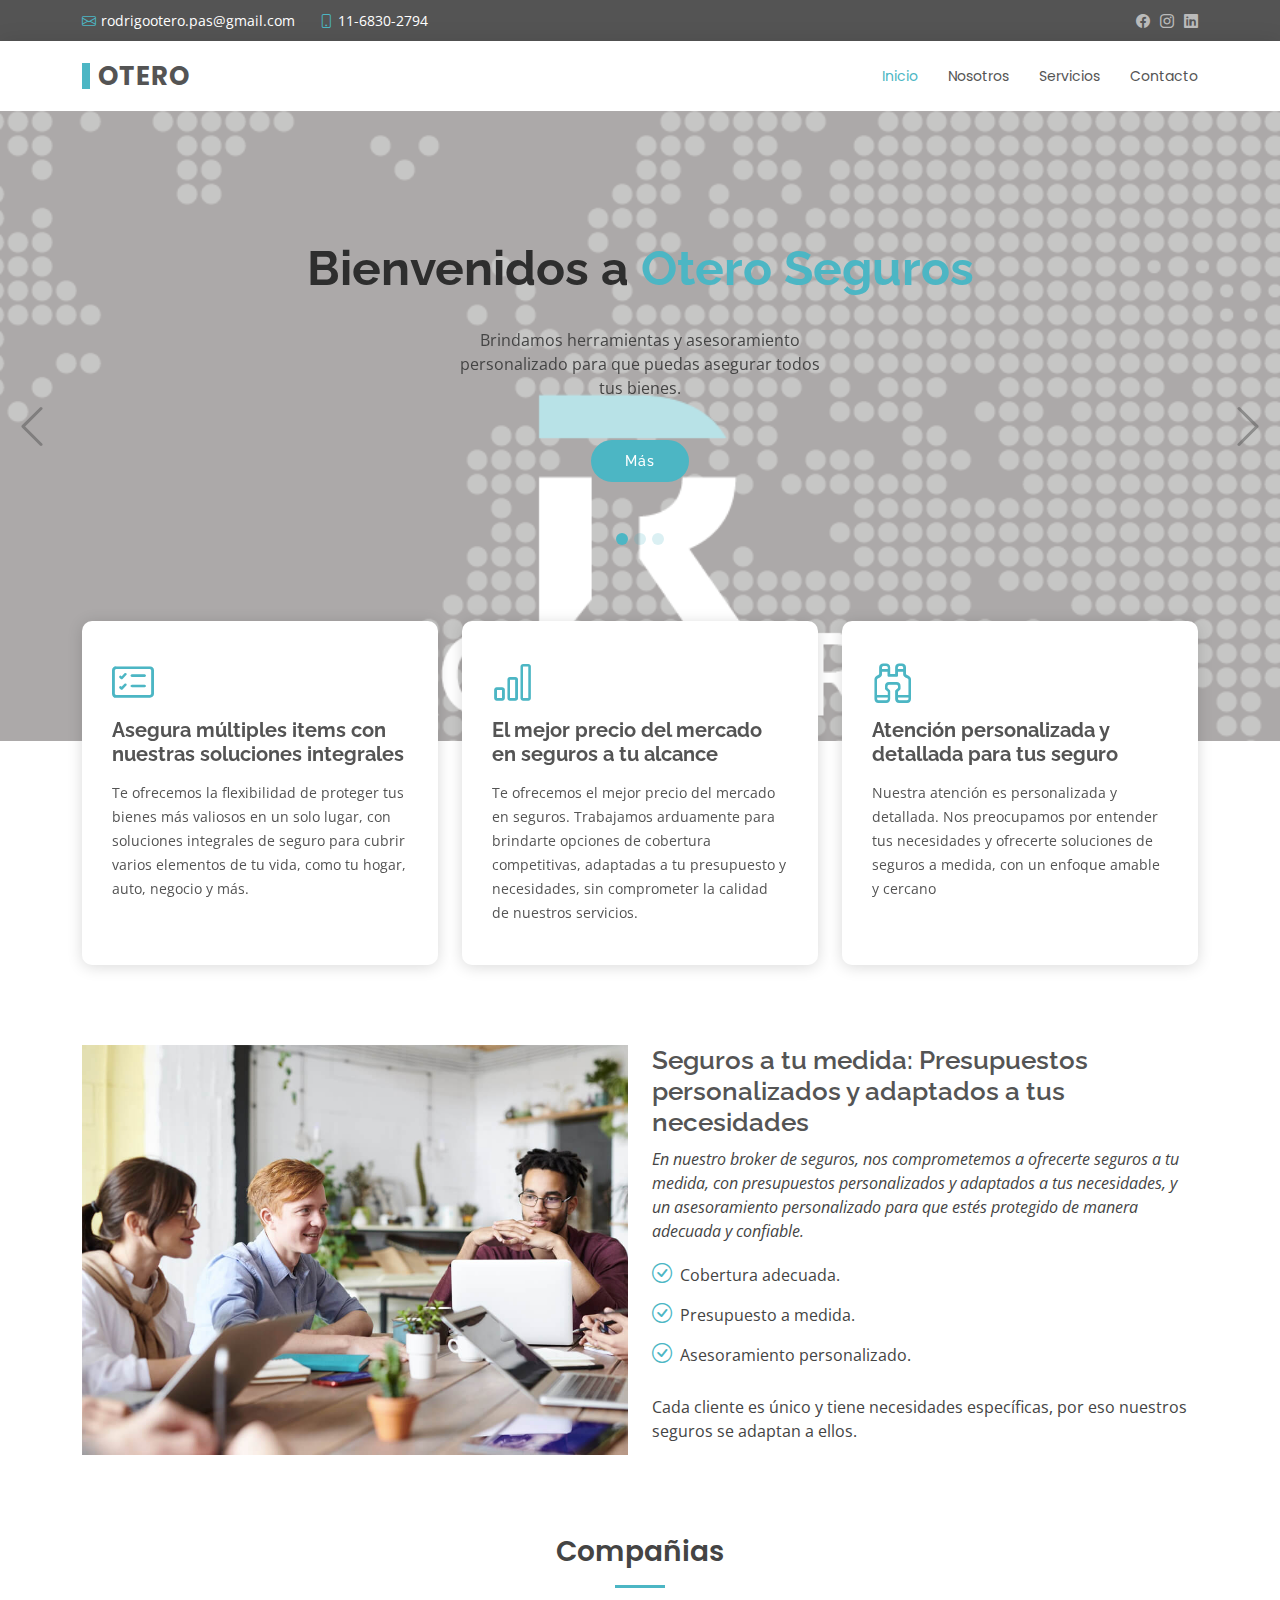
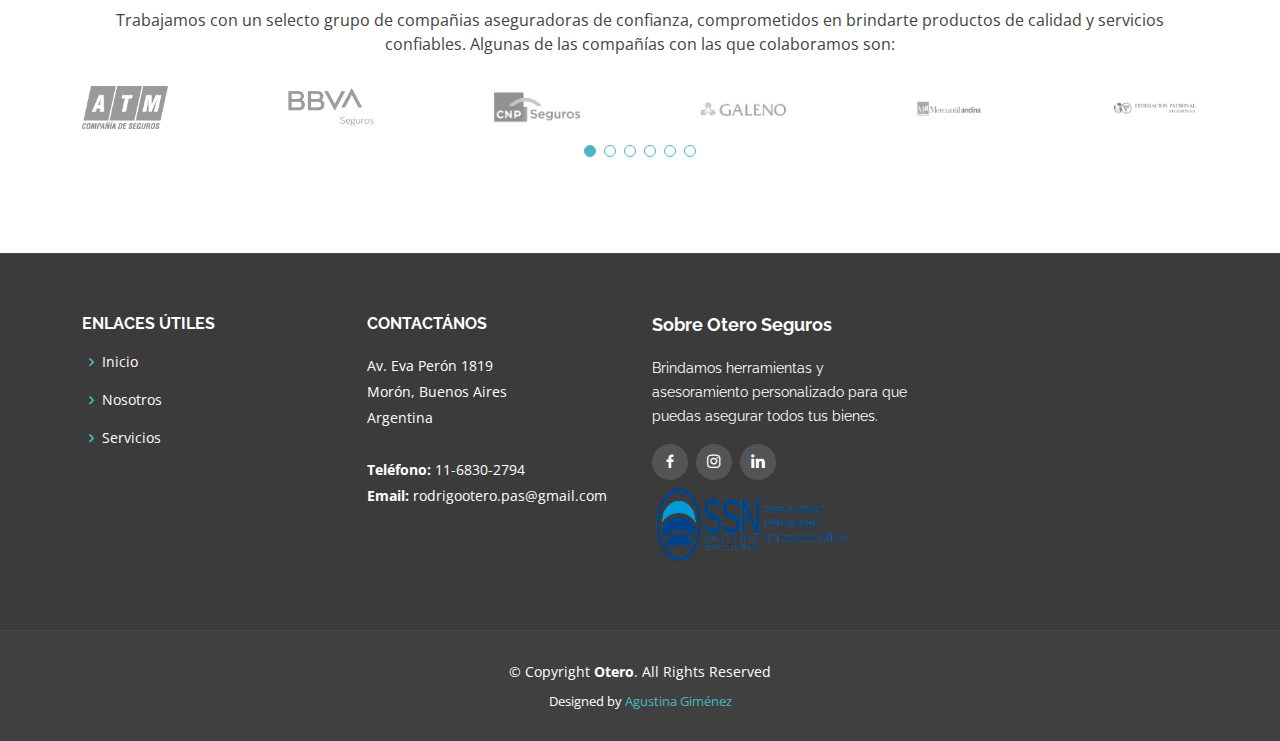
<file: index.html>
<!DOCTYPE html>
<html lang="en">

<head>
  <meta charset="utf-8">
  <meta content="width=device-width, initial-scale=1.0" name="viewport">

  <title>Seguro</title>
  <meta content="" name="description">
  <meta content="" name="keywords">

  <!-- Favicons -->
  <link href="assets/img/logo_otero.png" rel="icon">
  <link href="assets/img/logo_otero.png" rel="logo_otero">

  <!-- Google Fonts -->
  <link href="https://fonts.googleapis.com/css?family=Open+Sans:300,300i,400,400i,600,600i,700,700i|Raleway:300,300i,400,400i,500,500i,600,600i,700,700i|Poppins:300,300i,400,400i,500,500i,600,600i,700,700i" rel="stylesheet">

  <!-- Vendor CSS Files -->
  <link href="assets/vendor/animate.css/animate.min.css" rel="stylesheet">
  <link href="assets/vendor/bootstrap/css/bootstrap.min.css" rel="stylesheet">
  <link href="assets/vendor/bootstrap-icons/bootstrap-icons.css" rel="stylesheet">
  <link href="assets/vendor/boxicons/css/boxicons.min.css" rel="stylesheet">
  <link href="assets/vendor/glightbox/css/glightbox.min.css" rel="stylesheet">
  <link href="assets/vendor/swiper/swiper-bundle.min.css" rel="stylesheet">

  <!-- Template Main CSS File -->
  <link href="assets/css/style.css" rel="stylesheet">
</head>

<body>
  <!-- ======= Top Bar ======= -->
  <section id="topbar" class="d-flex align-items-center">
    <div class="container d-flex justify-content-center justify-content-md-between">
      <div class="contact-info d-flex align-items-center">
        <i class="bi bi-envelope d-flex align-items-center"><a href="mailto:contact@example.com">rodrigootero.pas@gmail.com</a></i>
        <i class="bi bi-phone d-flex align-items-center ms-4"><span>11-6830-2794</span></i>
      </div>
      <div class="social-links d-none d-md-flex align-items-center">
        <a href="https://www.facebook.com/profile.php?id=100077605364613" class="facebook"><i class="bi bi-facebook"></i></a>
        <a href="https://instagram.com/seguros.otero?igshid=YmMyMTA2M2Y=" class="instagram"><i class="bi bi-instagram"></i></a>
        <a href="https://www.linkedin.com/in/rodrigo-otero-976625179/" class="linkedin"><i class="bi bi-linkedin"></i></i></a>
      </div>
    </div>
  </section>

  <!-- ======= Header ======= -->
  <header id="header" class="d-flex align-items-center">
    <div class="container d-flex justify-content-between align-items-center">

      <div class="logo">
        <h1><a href="index.html">Otero</a></h1>
    </div>

      <nav id="navbar" class="navbar">
        <ul>
          <li><a class="active" href="index.html">Inicio</a></li>
          <li><a href="about.html">Nosotros</a></li>
          <li><a href="services.html">Servicios</a></li>
          <li><a href="contact.html">Contacto</a></li>
        </ul>
        <i class="bi bi-list mobile-nav-toggle"></i>
      </nav><!-- .navbar -->

    </div>
  </header><!-- End Header -->

  <!-- ======= Hero Section ======= -->
  <section id="hero">
    <div class="hero-container">
      <div id="heroCarousel" data-bs-interval="5000" class="carousel slide carousel-fade" data-bs-ride="carousel">

        <ol class="carousel-indicators" id="hero-carousel-indicators"></ol>

        <div class="carousel-inner" role="listbox">

          <!-- Slide 1 -->
          <div class="carousel-item active" style="background-image: url(assets/img/slide/tarjeta02.png)">
            <div class="carousel-container">
              <div class="carousel-content">
                <h2 class="animate__animated animate__fadeInDown">Bienvenidos a <span>Otero Seguros</span></h2>
                <p class="animate__animated animate__fadeInUp">Brindamos herramientas y asesoramiento personalizado para que puedas asegurar todos tus bienes.</p>
                <a href="about.html" class="btn-get-started animate__animated animate__fadeInUp">Más</a>
              </div>
            </div>
          </div>

          <!-- Slide 2 -->
          <div class="carousel-item" style="background-image: url(assets/img/slide/tarjeta01.png)">
            <div class="carousel-container">
              <div class="carousel-content">
                <h2 class="animate__animated fanimate__adeInDown">Nuestros <span>Servicios</span></h2>
                <p class="animate__animated animate__fadeInUp">Amplia gama de servicios para cubrir tus necesidades.</p>
                <a href="services.html" class="btn-get-started animate__animated animate__fadeInUp">Más</a>
              </div>
            </div>
          </div>

          <!-- Slide 3 -->
          <div class="carousel-item" style="background-image: url(assets/img/slide/tarjeta03.png)">
            <div class="carousel-container">
              <div class="carousel-content">
                <h2 class="animate__animated animate__fadeInDown">Comunicate con <span>Nosotros</span></h2>
                <p class="animate__animated animate__fadeInUp">Valoramos la comunicación cercana y personalizada con nuestros cliente.</p>
                <a href="contact.html" class="btn-get-started animate__animated animate__fadeInUp">Más</a>
              </div>
            </div>
          </div>

        </div>

        <a class="carousel-control-prev" href="#heroCarousel" role="button" data-bs-slide="prev">
          <span class="carousel-control-prev-icon bi bi-chevron-left" aria-hidden="true"></span>
        </a>

        <a class="carousel-control-next" href="#heroCarousel" role="button" data-bs-slide="next">
          <span class="carousel-control-next-icon bi bi-chevron-right" aria-hidden="true"></span>
        </a>

      </div>
    </div>
  </section><!-- End Hero -->

  <main id="main">

    <!-- ======= Featured Section ======= -->
    <section id="featured" class="featured">
      <div class="container">

        <div class="row">
          <div class="col-lg-4">
            <div class="icon-box">
              <i class="bi bi-card-checklist"></i>
              <h3><a href="">Asegura múltiples items con nuestras soluciones integrales</a></h3>
              <p>Te ofrecemos la flexibilidad de proteger tus bienes más valiosos en un solo lugar, con soluciones integrales de seguro para cubrir varios elementos de tu vida, como tu hogar, auto, negocio y más.</p>
            </div>
          </div>
          <div class="col-lg-4 mt-4 mt-lg-0">
            <div class="icon-box">
              <i class="bi bi-bar-chart"></i>
              <h3><a href="">El mejor precio del mercado en seguros a tu alcance</a></h3>
              <p>Te ofrecemos el mejor precio del mercado en seguros. Trabajamos arduamente para brindarte opciones de cobertura competitivas, adaptadas a tu presupuesto y necesidades, sin comprometer la calidad de nuestros servicios.</p>
            </div>
          </div>
          <div class="col-lg-4 mt-4 mt-lg-0">
            <div class="icon-box">
              <i class="bi bi-binoculars"></i>
              <h3><a href="">Atención personalizada y detallada para tus seguro</a></h3>
              <p>Nuestra atención es personalizada y detallada. Nos preocupamos por entender tus necesidades y ofrecerte soluciones de seguros a medida, con un enfoque amable y cercano</p>
            </div>
          </div>
        </div>

      </div>
    </section><!-- End Featured Section -->

    <!-- ======= About Section ======= -->
    <section id="about" class="about">
      <div class="container">

        <div class="row">
          <div class="col-lg-6">
            <img src="assets/img/about.jpg" class="img-fluid" alt="">
          </div>
          <div class="col-lg-6 pt-4 pt-lg-0 content">
            <h3>Seguros a tu medida: Presupuestos personalizados y adaptados a tus necesidades</h3>
            <p class="fst-italic">
              En nuestro broker de seguros, nos comprometemos a ofrecerte seguros a tu medida, con presupuestos personalizados y adaptados a tus necesidades, y un asesoramiento personalizado para que estés protegido de manera adecuada y confiable.
            </p>
            <ul>
              <li><i class="bi bi-check-circle"></i> Cobertura adecuada.</li>
              <li><i class="bi bi-check-circle"></i> Presupuesto a medida.</li>
              <li><i class="bi bi-check-circle"></i> Asesoramiento personalizado.</li>
            </ul>
            <p>
              Cada cliente es único y tiene necesidades específicas, por eso nuestros seguros se adaptan a ellos.
            </p>
          </div>
        </div>

      </div>
    </section><!-- End About Section -->

    <!-- ======= Clients Section ======= -->
    <section id="clients" class="clients">
      <div class="container">

        <div class="section-title">
          <h2>Compañias</h2>
          <p>Trabajamos con un selecto grupo de compañias aseguradoras de confianza, comprometidos en brindarte productos de calidad y servicios confiables. Algunas de las compañías con las que colaboramos son:</p>
        </div>

        <div class="clients-slider swiper">
          <div class="swiper-wrapper align-items-center">
            <div class="swiper-slide"><img src="assets/img/compania/atm.png" class="img-fluid" alt="atm"></div>
            <div class="swiper-slide"><img src="assets/img/compania/bbva.png" class="img-fluid" alt="bbva"></div>
            <div class="swiper-slide"><img src="assets/img/compania/cnp.png" class="img-fluid" alt="cnp"></div>
            <div class="swiper-slide"><img src="assets/img/compania/galeno2.png" class="img-fluid" alt="galeno"></div>
            <div class="swiper-slide"><img src="assets/img/compania/mercantil.png" class="img-fluid" alt="mercantil"></div>
            <div class="swiper-slide"><img src="assets/img/compania/fed.png" class="img-fluid" alt="federacion"></div>
          </div>
          <div class="swiper-pagination"></div>
        </div>

      </div>
    </section><!-- End Clients Section -->

  </main><!-- End #main -->

  <!-- ======= Footer ======= -->
  <footer id="footer">
    <div class="footer-top">
      <div class="container">
        <div class="row">

          <div class="col-lg-3 col-md-6 footer-links">
            <h4>Enlaces útiles</h4>
            <ul>
              <li><i class="bx bx-chevron-right"></i> <a href="#">Inicio</a></li>
              <li><i class="bx bx-chevron-right"></i> <a href="about.html">Nosotros</a></li>
              <li><i class="bx bx-chevron-right"></i> <a href="services.html">Servicios</a></li>
            </ul>
          </div>

          <div class="col-lg-3 col-md-6 footer-contact">
            <h4>Contactános</h4>
            <p>
              Av. Eva Perón 1819<br>
              Morón, Buenos Aires<br>
              Argentina <br><br>
              <strong>Teléfono:</strong> 11-6830-2794<br>
              <strong>Email:</strong> rodrigootero.pas@gmail.com<br>
            </p>

          </div>

          <div class="col-lg-3 col-md-6 footer-info">
            <h3>Sobre Otero Seguros</h3>
            <p>Brindamos herramientas y asesoramiento personalizado para que puedas asegurar todos tus bienes.</p>
            <div class="social-links mt-3">
              <a href="https://www.facebook.com/profile.php?id=100077605364613" class="facebook"><i class="bx bxl-facebook"></i></a>
              <a href="https://instagram.com/seguros.otero?igshid=YmMyMTA2M2Y=" class="instagram"><i class="bx bxl-instagram"></i></a>
              <a href="https://www.linkedin.com/in/rodrigo-otero-976625179/" class="linkedin"><i class="bx bxl-linkedin"></i></a>
            </div>
            <a href="https://www.argentina.gob.ar/superintendencia-de-seguros" ><img src="assets/img/compania/ssn.png" alt=""  height="90px" width="200px"></a>
          </div>
        </div>
      </div>
    </div>

    <div class="container">
      <div class="copyright">
        &copy; Copyright <strong><span>Otero</span></strong>. All Rights Reserved
      </div>
      <div class="credits">
           Designed by <a href="">Agustina Giménez</a>
      </div>
    </div>
  </footer><!-- End Footer -->

  <a href="#" class="back-to-top d-flex align-items-center justify-content-center"><i class="bi bi-arrow-up-short"></i></a>

  <!-- Vendor JS Files -->
  <script src="assets/vendor/purecounter/purecounter_vanilla.js"></script>
  <script src="assets/vendor/bootstrap/js/bootstrap.bundle.min.js"></script>
  <script src="assets/vendor/glightbox/js/glightbox.min.js"></script>
  <script src="assets/vendor/isotope-layout/isotope.pkgd.min.js"></script>
  <script src="assets/vendor/swiper/swiper-bundle.min.js"></script>
  <script src="assets/vendor/waypoints/noframework.waypoints.js"></script>
  <script src="assets/vendor/php-email-form/validate.js"></script>

  <!-- Template Main JS File -->
  <script src="assets/js/main.js"></script>

</body>

</html>
</file>
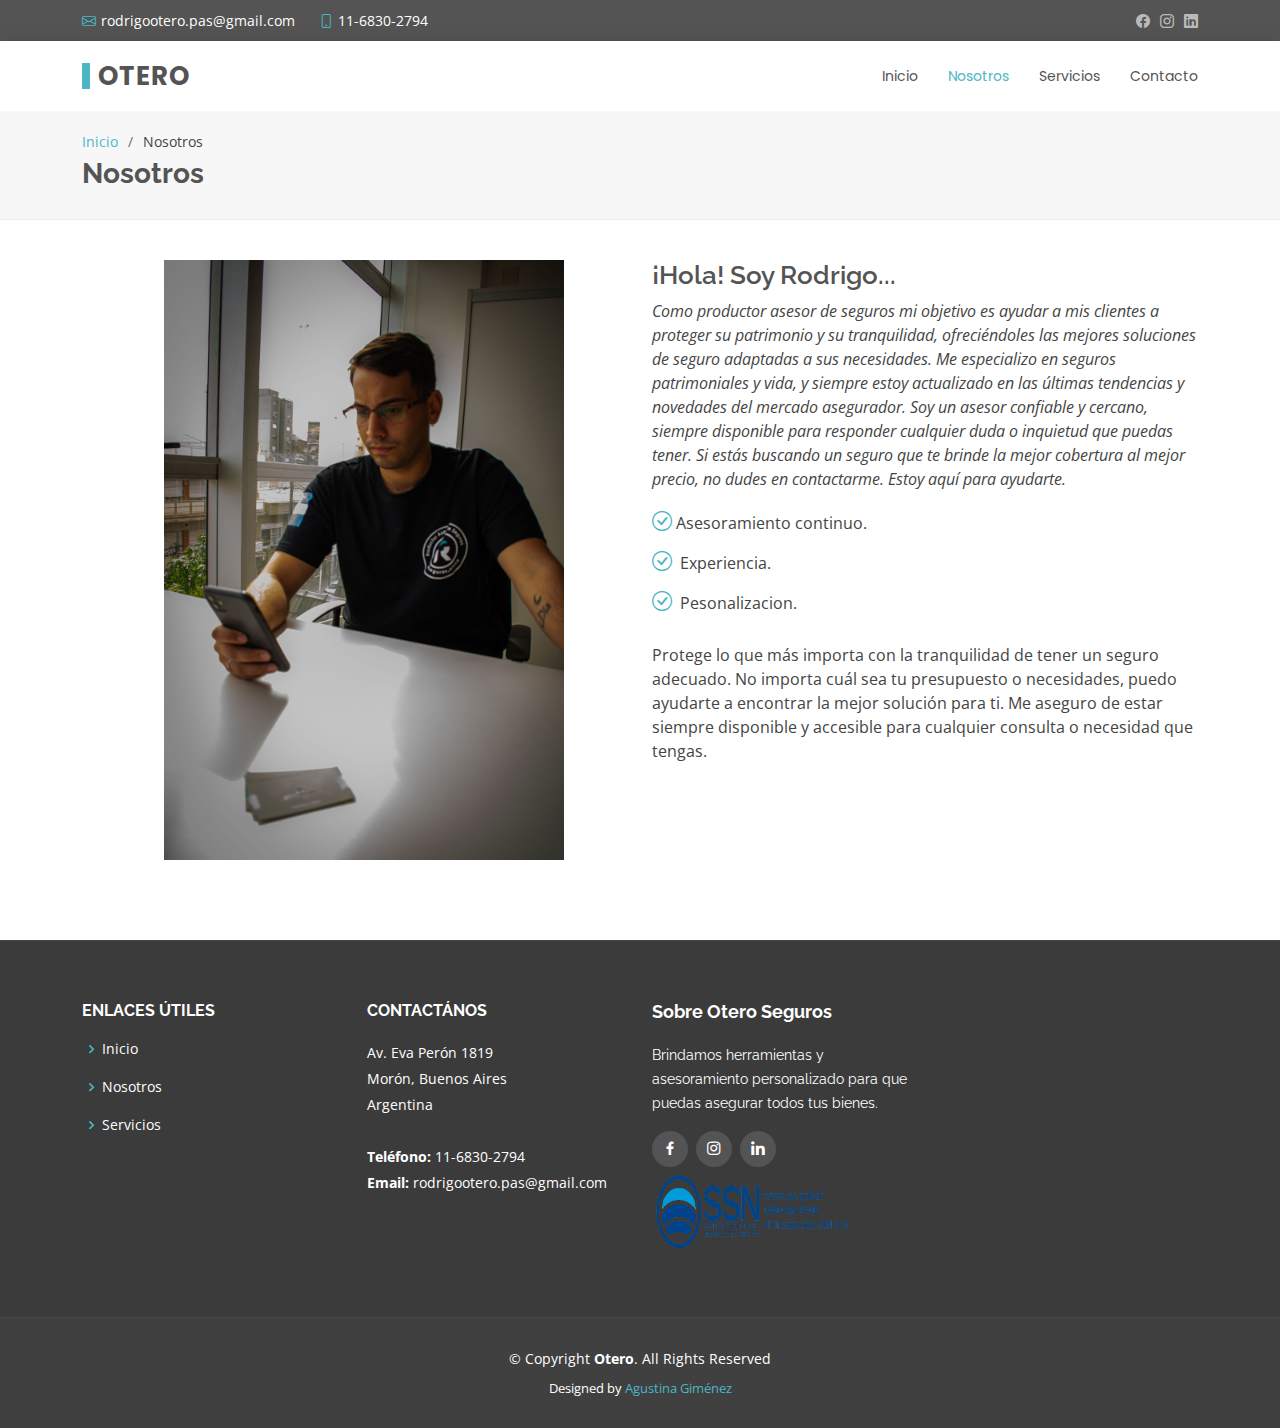
<file: about.html>
<!DOCTYPE html>
<html lang="en">

<head>
  <meta charset="utf-8">
  <meta content="width=device-width, initial-scale=1.0" name="viewport">

  <title>Nosotros</title>
  <meta content="" name="description">
  <meta content="" name="keywords">

  <!-- Favicons -->
  <link href="assets/img/logo_otero.png" rel="icon">
  <link href="assets/img/logo_otero.png" rel="logo_otero">

  <!-- Google Fonts -->
  <link href="https://fonts.googleapis.com/css?family=Open+Sans:300,300i,400,400i,600,600i,700,700i|Raleway:300,300i,400,400i,500,500i,600,600i,700,700i|Poppins:300,300i,400,400i,500,500i,600,600i,700,700i" rel="stylesheet">

  <!-- Vendor CSS Files -->
  <link href="assets/vendor/animate.css/animate.min.css" rel="stylesheet">
  <link href="assets/vendor/bootstrap/css/bootstrap.min.css" rel="stylesheet">
  <link href="assets/vendor/bootstrap-icons/bootstrap-icons.css" rel="stylesheet">
  <link href="assets/vendor/boxicons/css/boxicons.min.css" rel="stylesheet">
  <link href="assets/vendor/glightbox/css/glightbox.min.css" rel="stylesheet">
  <link href="assets/vendor/swiper/swiper-bundle.min.css" rel="stylesheet">

  <!-- Template Main CSS File -->
  <link href="assets/css/style.css" rel="stylesheet">
</head>

<body>

  <!-- ======= Top Bar ======= -->
  <section id="topbar" class="d-flex align-items-center">
    <div class="container d-flex justify-content-center justify-content-md-between">
      <div class="contact-info d-flex align-items-center">
        <i class="bi bi-envelope d-flex align-items-center"><a href="mailto:contact@example.com">rodrigootero.pas@gmail.com</a></i>
        <i class="bi bi-phone d-flex align-items-center ms-4"><span>11-6830-2794</span></i>
      </div>
      <div class="social-links d-none d-md-flex align-items-center">
        <a href="https://www.facebook.com/profile.php?id=100077605364613" class="facebook"><i class="bi bi-facebook"></i></a>
        <a href="https://instagram.com/seguros.otero?igshid=YmMyMTA2M2Y=" class="instagram"><i class="bi bi-instagram"></i></a>
        <a href="https://www.linkedin.com/in/rodrigo-otero-976625179/" class="linkedin"><i class="bi bi-linkedin"></i></i></a>
      </div>
    </div>
  </section>

  <!-- ======= Header ======= -->
  <header id="header" class="d-flex align-items-center">
    <div class="container d-flex justify-content-between align-items-center">

      <div class="logo">
        <h1><a href="index.html">Otero</a></h1>
      </div>

      <nav id="navbar" class="navbar">
        <ul>
          <li><a href="index.html">Inicio</a></li>
          <li><a class="active" href="about.html">Nosotros</a></li>
          <li><a href="services.html">Servicios</a></li>
          <li><a href="contact.html">Contacto</a></li>
        </ul>
        <i class="bi bi-list mobile-nav-toggle"></i>
      </nav><!-- .navbar -->

    </div>
  </header><!-- End Header -->

  <main id="main">

    <!-- ======= Breadcrumbs ======= -->
    <section id="breadcrumbs" class="breadcrumbs">
      <div class="container">

        <ol>
          <li><a href="index.html">Inicio</a></li>
          <li>Nosotros</li>
        </ol>
        <h2>Nosotros</h2>

      </div>
    </section><!-- End Breadcrumbs -->

    <!-- ======= About Section ======= -->
    <section id="about" class="about">
      <div class="container">

        <div class="row">
          <div class="col-lg-6">
            <img src="assets/img/nosotros.JPG"  alt="" height="600px !important" style="padding-left: 15%;">
          </div>
          <div class="col-lg-6 pt-4 pt-lg-0 content">
            <h3>¡Hola! Soy Rodrigo...</h3>
            <p class="fst-italic"> Como productor asesor de seguros mi objetivo es ayudar a mis clientes a proteger su patrimonio y su tranquilidad, ofreciéndoles las mejores soluciones de seguro adaptadas a sus necesidades. Me especializo en seguros patrimoniales y vida, y siempre estoy actualizado en las últimas tendencias y novedades del mercado asegurador. Soy un asesor confiable y cercano, siempre disponible para responder cualquier duda o inquietud que puedas tener. Si estás buscando un seguro que te brinde la mejor cobertura al mejor precio, no dudes en contactarme. Estoy aquí para ayudarte.
            </p>
            <ul>
              <li><i class="bi bi-check-circle"></i>Asesoramiento continuo.</li>
              <li><i class="bi bi-check-circle"></i> Experiencia.</li>
              <li><i class="bi bi-check-circle"></i> Pesonalizacion.</li>
            </ul>
            <p>
              Protege lo que más importa con la tranquilidad de tener un seguro adecuado.
No importa cuál sea tu presupuesto o necesidades, puedo ayudarte a encontrar la mejor solución para ti.
Me aseguro de estar siempre disponible y accesible para cualquier consulta o necesidad que tengas.
            </p>
          </div>
        </div>

      </div>
    </section><!-- End About Section -->

   


  <!-- ======= Footer ======= -->
  <footer id="footer">
    <div class="footer-top">
      <div class="container">
        <div class="row">

          <div class="col-lg-3 col-md-6 footer-links">
            <h4>Enlaces útiles</h4>
            <ul>
              <li><i class="bx bx-chevron-right"></i> <a href="#">Inicio</a></li>
              <li><i class="bx bx-chevron-right"></i> <a href="about.html">Nosotros</a></li>
              <li><i class="bx bx-chevron-right"></i> <a href="services.html">Servicios</a></li>
            </ul>
          </div>

          <div class="col-lg-3 col-md-6 footer-contact">
            <h4>Contactános</h4>
            <p>
              Av. Eva Perón 1819<br>
              Morón, Buenos Aires<br>
              Argentina <br><br>
              <strong>Teléfono:</strong> 11-6830-2794<br>
              <strong>Email:</strong> rodrigootero.pas@gmail.com<br>
            </p>

          </div>

          <div class="col-lg-3 col-md-6 footer-info">
            <h3>Sobre Otero Seguros</h3>
            <p>Brindamos herramientas y asesoramiento personalizado para que puedas asegurar todos tus bienes.</p>
            <div class="social-links mt-3">
              <a href="https://www.facebook.com/profile.php?id=100077605364613" class="facebook"><i class="bx bxl-facebook"></i></a>
              <a href="https://instagram.com/seguros.otero?igshid=YmMyMTA2M2Y=" class="instagram"><i class="bx bxl-instagram"></i></a>
              <a href="https://www.linkedin.com/in/rodrigo-otero-976625179/" class="linkedin"><i class="bx bxl-linkedin"></i></a>
            </div>
            <a href="https://www.argentina.gob.ar/superintendencia-de-seguros" ><img src="assets/img/compania/ssn.png" alt=""  height="90px" width="200px"></a>
          </div>
        </div>
      </div>
    </div>

    <div class="container">
      <div class="copyright">
        &copy; Copyright <strong><span>Otero</span></strong>. All Rights Reserved
      </div>
      <div class="credits">
           Designed by <a href="">Agustina Giménez</a>
      </div>
    </div>
  </footer><!-- End Footer -->

  <a href="#" class="back-to-top d-flex align-items-center justify-content-center"><i class="bi bi-arrow-up-short"></i></a>

  <!-- Vendor JS Files -->
  <script src="assets/vendor/purecounter/purecounter_vanilla.js"></script>
  <script src="assets/vendor/bootstrap/js/bootstrap.bundle.min.js"></script>
  <script src="assets/vendor/glightbox/js/glightbox.min.js"></script>
  <script src="assets/vendor/isotope-layout/isotope.pkgd.min.js"></script>
  <script src="assets/vendor/swiper/swiper-bundle.min.js"></script>
  <script src="assets/vendor/waypoints/noframework.waypoints.js"></script>
  <script src="assets/vendor/php-email-form/validate.js"></script>

  <!-- Template Main JS File -->
  <script src="assets/js/main.js"></script>

</body>

</html>
</file>
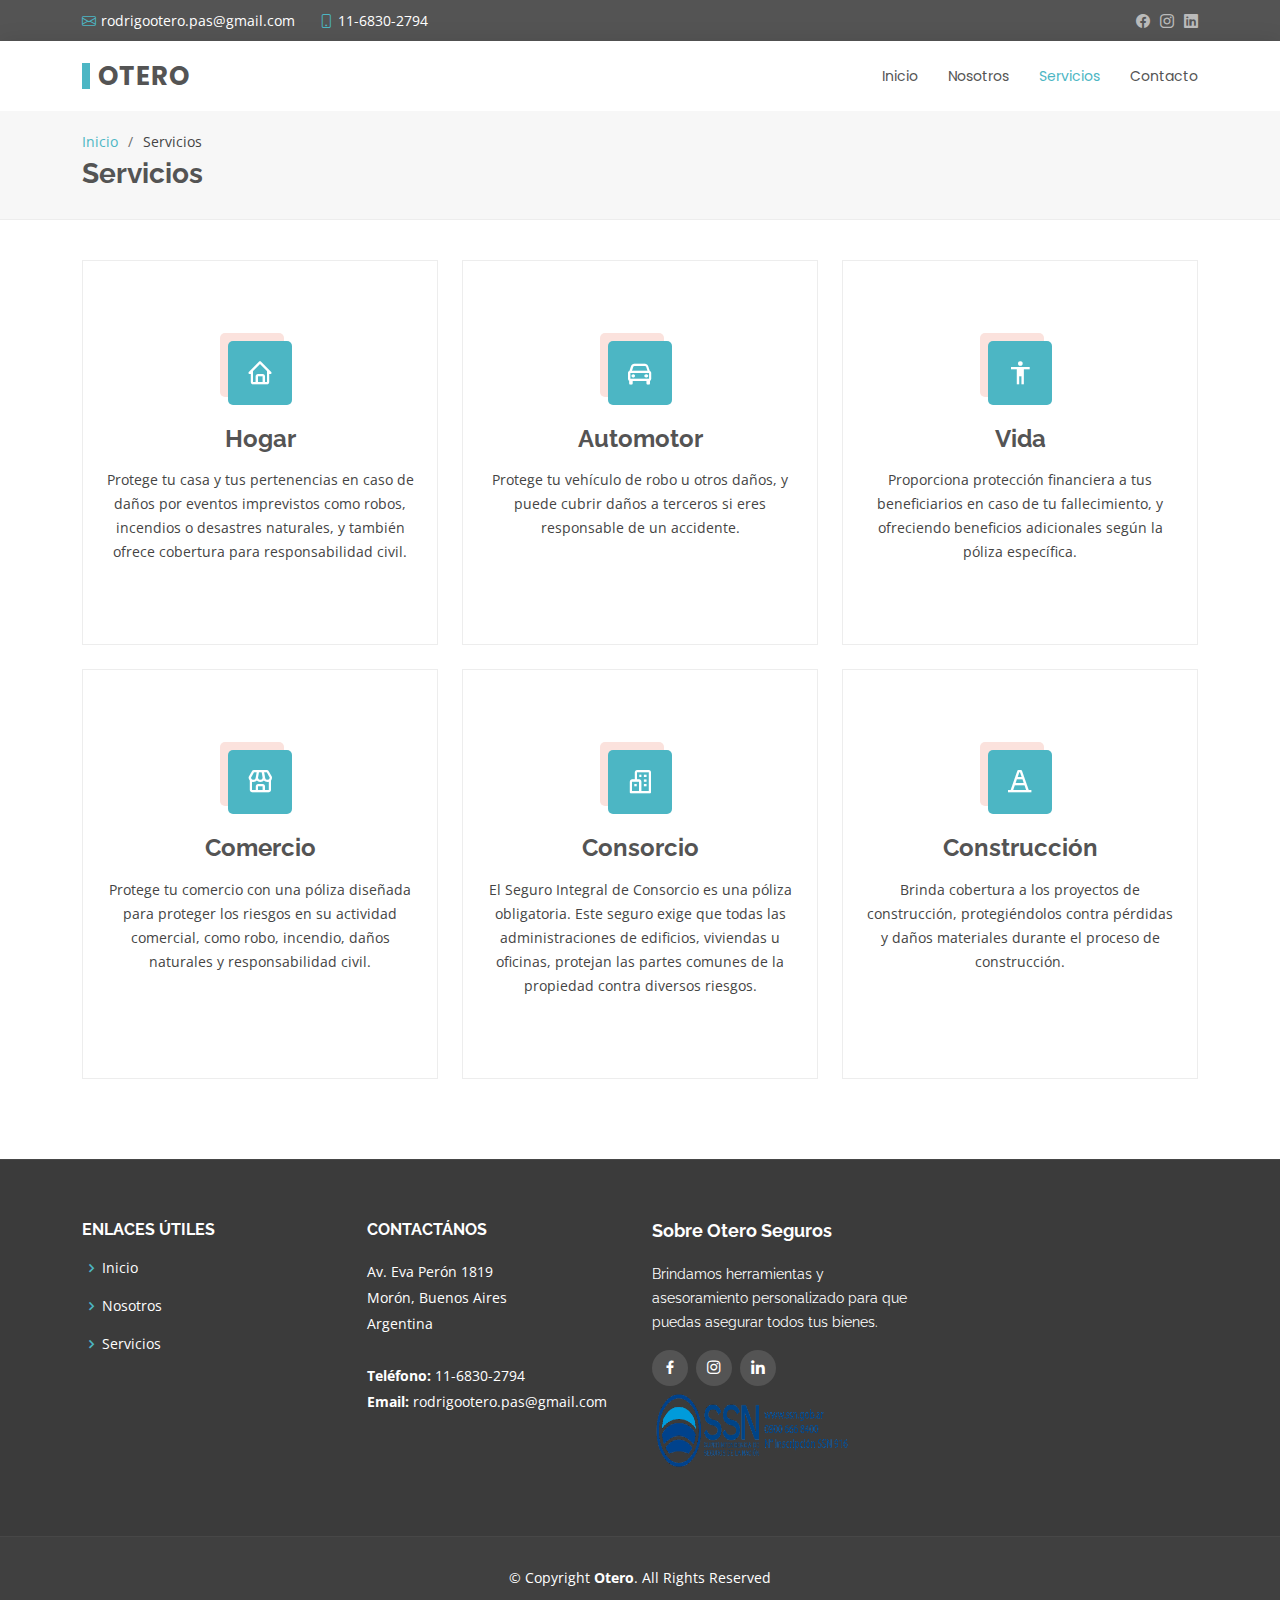
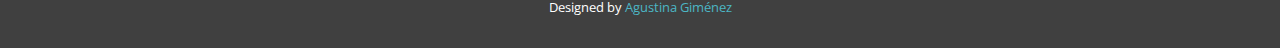
<file: services.html>
<!DOCTYPE html>
<html lang="en">

<head>
  <meta charset="utf-8">
  <meta content="width=device-width, initial-scale=1.0" name="viewport">

  <title>Servicios</title>
  <meta content="" name="description">
  <meta content="" name="keywords">

  <!-- Favicons -->
  <link href="assets/img/logo_otero.png" rel="icon">
  <link href="assets/img/logo_otero.png" rel="logo_otero">

  <!-- Google Fonts -->
  <link href="https://fonts.googleapis.com/css?family=Open+Sans:300,300i,400,400i,600,600i,700,700i|Raleway:300,300i,400,400i,500,500i,600,600i,700,700i|Poppins:300,300i,400,400i,500,500i,600,600i,700,700i" rel="stylesheet">

  <!-- Vendor CSS Files -->
  <link href="assets/vendor/animate.css/animate.min.css" rel="stylesheet">
  <link href="assets/vendor/bootstrap/css/bootstrap.min.css" rel="stylesheet">
  <link href="assets/vendor/bootstrap-icons/bootstrap-icons.css" rel="stylesheet">
  <link href="assets/vendor/boxicons/css/boxicons.min.css" rel="stylesheet">
  <link href="assets/vendor/glightbox/css/glightbox.min.css" rel="stylesheet">
  <link href="assets/vendor/swiper/swiper-bundle.min.css" rel="stylesheet">

  <!-- Template Main CSS File -->
  <link href="assets/css/style.css" rel="stylesheet">

</head>

<body>

  <!-- ======= Top Bar ======= -->
  <section id="topbar" class="d-flex align-items-center">
    <div class="container d-flex justify-content-center justify-content-md-between">
      <div class="contact-info d-flex align-items-center">
        <i class="bi bi-envelope d-flex align-items-center"><a href="mailto:contact@example.com">rodrigootero.pas@gmail.com</a></i>
        <i class="bi bi-phone d-flex align-items-center ms-4"><span>11-6830-2794</span></i>
      </div>
      <div class="social-links d-none d-md-flex align-items-center">
        <a href="https://www.facebook.com/profile.php?id=100077605364613" class="facebook"><i class="bi bi-facebook"></i></a>
        <a href="https://instagram.com/seguros.otero?igshid=YmMyMTA2M2Y=" class="instagram"><i class="bi bi-instagram"></i></a>
        <a href="https://www.linkedin.com/in/rodrigo-otero-976625179/" class="linkedin"><i class="bi bi-linkedin"></i></i></a>
      </div>
    </div>
  </section>

  <!-- ======= Header ======= -->
  <header id="header" class="d-flex align-items-center">
    <div class="container d-flex justify-content-between align-items-center">

      <div class="logo">
        <h1><a href="index.html">Otero</a></h1>
      </div>

      <nav id="navbar" class="navbar">
        <ul>
          <li><a href="index.html">Inicio</a></li>
          <li><a href="about.html">Nosotros</a></li>
          <li><a class="active"  href="services.html">Servicios</a></li>
          <li><a href="contact.html">Contacto</a></li>
        </ul>
        <i class="bi bi-list mobile-nav-toggle"></i>
      </nav><!-- .navbar -->

    </div>
  </header><!-- End Header -->

  <main id="main">

    <!-- ======= Breadcrumbs ======= -->
    <section id="breadcrumbs" class="breadcrumbs">
      <div class="container">

        <ol>
          <li><a href="index.html">Inicio</a></li>
          <li>Servicios</li>
        </ol>
        <h2>Servicios</h2>

      </div>
    </section><!-- End Breadcrumbs -->

    <!-- ======= Services Section ======= -->
    <section id="services" class="services">
      <div class="container">

        <div class="row">
          <div class="col-lg-4 col-md-6 d-flex align-items-stretch">
            <div class="icon-box">
              <div class="icon"><i class="bx bx-home"></i></div>
              <h4><a href="">Hogar</a></h4>
              <p>Protege tu casa y tus pertenencias en caso de daños por eventos imprevistos como robos, incendios o desastres naturales, y también ofrece cobertura para responsabilidad civil.</p>
            </div>
          </div>

          <div class="col-lg-4 col-md-6 d-flex align-items-stretch mt-4 mt-md-0">
            <div class="icon-box">
              <div class="icon"><i class="bx bx-car"></i></div>
              <h4><a href="">Automotor</a></h4>
              <p>Protege tu vehículo de robo u otros daños, y puede cubrir daños a terceros si eres responsable de un accidente.</p>
            </div>
          </div>

          <div class="col-lg-4 col-md-6 d-flex align-items-stretch mt-4 mt-lg-0">
            <div class="icon-box">
              <div class="icon"><i class="bx bx-body"></i></div>
              <h4><a href="">Vida</a></h4>
              <p>Proporciona protección financiera a tus beneficiarios en caso de tu fallecimiento, y ofreciendo beneficios adicionales según la póliza específica.</p>
            </div>
          </div>

          <div class="col-lg-4 col-md-6 d-flex align-items-stretch mt-4">
            <div class="icon-box">
              <div class="icon"><i class="bx bx-store"></i></div>
              <h4><a href="">Comercio</a></h4>
              <p>Protege tu comercio con una póliza diseñada para proteger los riesgos en su actividad comercial, como robo, incendio, daños naturales y responsabilidad civil.</p>
            </div>
          </div>

          <div class="col-lg-4 col-md-6 d-flex align-items-stretch mt-4">
            <div class="icon-box">
              <div class="icon"><i class="bx bx-buildings"></i></div>
              <h4><a href="">Consorcio</a></h4>
              <p>El Seguro Integral de Consorcio es una póliza obligatoria. Este seguro exige que todas las administraciones de edificios, viviendas u oficinas, protejan las partes comunes de la propiedad contra diversos riesgos.</p>
            </div>
          </div>

          <div class="col-lg-4 col-md-6 d-flex align-items-stretch mt-4">
            <div class="icon-box">
              <div class="icon"><i class="bx bx-traffic-cone"></i></div>
              <h4><a href="">Construcción</a></h4>
              <p>Brinda cobertura a los proyectos de construcción, protegiéndolos contra pérdidas y daños materiales durante el proceso de construcción.</p>
            </div>
          </div>

        </div>

      </div>
    </section><!-- End Services Section -->
  </main><!-- End #main -->

 <!-- ======= Footer ======= -->
 <footer id="footer">
  <div class="footer-top">
    <div class="container">
      <div class="row">

        <div class="col-lg-3 col-md-6 footer-links">
          <h4>Enlaces útiles</h4>
          <ul>
            <li><i class="bx bx-chevron-right"></i> <a href="#">Inicio</a></li>
            <li><i class="bx bx-chevron-right"></i> <a href="about.html">Nosotros</a></li>
            <li><i class="bx bx-chevron-right"></i> <a href="services.html">Servicios</a></li>
          </ul>
        </div>

        <div class="col-lg-3 col-md-6 footer-contact">
          <h4>Contactános</h4>
          <p>
            Av. Eva Perón 1819<br>
            Morón, Buenos Aires<br>
            Argentina <br><br>
            <strong>Teléfono:</strong> 11-6830-2794<br>
            <strong>Email:</strong> rodrigootero.pas@gmail.com<br>
          </p>

        </div>

        <div class="col-lg-3 col-md-6 footer-info">
          <h3>Sobre Otero Seguros</h3>
          <p>Brindamos herramientas y asesoramiento personalizado para que puedas asegurar todos tus bienes.</p>
          <div class="social-links mt-3">
            <a href="https://www.facebook.com/profile.php?id=100077605364613" class="facebook"><i class="bx bxl-facebook"></i></a>
            <a href="https://instagram.com/seguros.otero?igshid=YmMyMTA2M2Y=" class="instagram"><i class="bx bxl-instagram"></i></a>
            <a href="https://www.linkedin.com/in/rodrigo-otero-976625179/" class="linkedin"><i class="bx bxl-linkedin"></i></a>
          </div>
          <a href="https://www.argentina.gob.ar/superintendencia-de-seguros" ><img src="assets/img/compania/ssn.png" alt=""  height="90px" width="200px"></a>
        </div>
      </div>
    </div>
  </div>

  <div class="container">
    <div class="copyright">
      &copy; Copyright <strong><span>Otero</span></strong>. All Rights Reserved
    </div>
    <div class="credits">
         Designed by <a href="">Agustina Giménez</a>
    </div>
  </div>
</footer><!-- End Footer -->

  <a href="#" class="back-to-top d-flex align-items-center justify-content-center"><i class="bi bi-arrow-up-short"></i></a>

  <!-- Vendor JS Files -->
  <script src="assets/vendor/purecounter/purecounter_vanilla.js"></script>
  <script src="assets/vendor/bootstrap/js/bootstrap.bundle.min.js"></script>
  <script src="assets/vendor/glightbox/js/glightbox.min.js"></script>
  <script src="assets/vendor/isotope-layout/isotope.pkgd.min.js"></script>
  <script src="assets/vendor/swiper/swiper-bundle.min.js"></script>
  <script src="assets/vendor/waypoints/noframework.waypoints.js"></script>
  <script src="assets/vendor/php-email-form/validate.js"></script>

  <!-- Template Main JS File -->
  <script src="assets/js/main.js"></script>

</body>

</html>
</file>
<file: assets/css/style.css>
/*--------------------------------------------------------------
# General
--------------------------------------------------------------*/
body {
  font-family: "Open Sans", sans-serif;
  color: #444444;
}

a {
  color: #4cb6c4;
  text-decoration: none;
}

a:hover {
  color: #4cb6c4;
  text-decoration: none;
}

h1,
h2,
h3,
h4,
h5,
h6 {
  font-family: "Raleway", sans-serif;
}

/*--------------------------------------------------------------
# Back to top button
--------------------------------------------------------------*/
.back-to-top {
  position: fixed;
  visibility: hidden;
  opacity: 0;
  right: 15px;
  bottom: 15px;
  z-index: 996;
  background: #4cb6c4;
  width: 40px;
  height: 40px;
  border-radius: 4px;
  transition: all 0.4s;
}

.back-to-top i {
  font-size: 28px;
  color: #fff;
  line-height: 0;
}

.back-to-top:hover {
  background: #4cb6c4;
  color: #fff;
}

.back-to-top.active {
  visibility: visible;
  opacity: 1;
}

/*--------------------------------------------------------------
# Top Bar
--------------------------------------------------------------*/
#topbar {
  background: #545454;
  padding: 10px 0;
  font-size: 14px;
}

#topbar .contact-info i {
  font-style: normal;
  color: #4cb6c4;
}

#topbar .contact-info i a,
#topbar .contact-info i span {
  padding-left: 5px;
  color: #fff;
}

#topbar .contact-info i a {
  line-height: 0;
  transition: 0.3s;
}

#topbar .contact-info i a:hover {
  color: #4cb6c4;
}

#topbar .social-links a {
  color: #bababa;
  line-height: 0;
  transition: 0.3s;
  margin-left: 10px;
}

#topbar .social-links a:hover {
  color: white;
}

/*--------------------------------------------------------------
# Header
--------------------------------------------------------------*/
#header {
  height: 70px;
  transition: all 0.5s;
  z-index: 997;
  transition: all 0.5s;
  background: #fff;
  box-shadow: 0px 0px 20px 0px rgba(0, 0, 0, 0.1);
}

#header .logo h1 {
  font-size: 26px;
  padding: 0 0 0 8px;
  margin: 11px 0;
  line-height: 1;
  font-weight: 700;
  letter-spacing: 1px;
  text-transform: uppercase;
  font-family: "Poppins", sans-serif;
  border-left: 8px solid #4cb6c4;
}

#header .logo h1 a,
#header .logo h1 a:hover {
  color: #545454;
  text-decoration: none;
}

#header .logo img {
  padding: 0;
  margin: 0;
  max-height: 40px;
}

.scrolled-offset {
  margin-top: 70px;
}

/*--------------------------------------------------------------
# Navigation Menu
--------------------------------------------------------------*/
/**
* Desktop Navigation 
*/
.navbar {
  padding: 0;
}

.navbar ul {
  margin: 0;
  padding: 0;
  display: flex;
  list-style: none;
  align-items: center;
}

.navbar li {
  position: relative;
}

.navbar a,
.navbar a:focus {
  display: flex;
  align-items: center;
  justify-content: space-between;
  padding: 10px 0 10px 30px;
  font-family: "Poppins", sans-serif;
  font-size: 14px;
  color: #545454;
  white-space: nowrap;
  transition: 0.3s;
}

.navbar a i,
.navbar a:focus i {
  font-size: 12px;
  line-height: 0;
  margin-left: 5px;
}

.navbar a:hover,
.navbar .active,
.navbar .active:focus,
.navbar li:hover>a {
  color: #4cb6c4;
}

.navbar .dropdown ul {
  display: block;
  position: absolute;
  left: 24px;
  top: calc(100% + 30px);
  margin: 0;
  padding: 10px 0;
  z-index: 99;
  opacity: 0;
  visibility: hidden;
  background: #fff;
  box-shadow: 0px 0px 30px rgba(127, 137, 161, 0.25);
  transition: 0.3s;
}

.navbar .dropdown ul li {
  min-width: 200px;
}

.navbar .dropdown ul a {
  padding: 10px 20px;
  font-size: 14px;
  text-transform: none;
  color: #545454;
}

.navbar .dropdown ul a i {
  font-size: 12px;
}

.navbar .dropdown ul a:hover,
.navbar .dropdown ul .active:hover,
.navbar .dropdown ul li:hover>a {
  color: #4cb6c4;
}

.navbar .dropdown:hover>ul {
  opacity: 1;
  top: 100%;
  visibility: visible;
}

.navbar .dropdown .dropdown ul {
  top: 0;
  left: calc(100% - 30px);
  visibility: hidden;
}

.navbar .dropdown .dropdown:hover>ul {
  opacity: 1;
  top: 0;
  left: 100%;
  visibility: visible;
}

@media (max-width: 1366px) {
  .navbar .dropdown .dropdown ul {
    left: -90%;
  }

  .navbar .dropdown .dropdown:hover>ul {
    left: -100%;
  }
}

/**
* Mobile Navigation 
*/
.mobile-nav-toggle {
  color: #545454;
  font-size: 28px;
  cursor: pointer;
  display: none;
  line-height: 0;
  transition: 0.5s;
}

.mobile-nav-toggle.bi-x {
  color: #fff;
}

@media (max-width: 991px) {
  .mobile-nav-toggle {
    display: block;
  }

  .navbar ul {
    display: none;
  }
}

.navbar-mobile {
  position: fixed;
  overflow: hidden;
  top: 0;
  right: 0;
  left: 0;
  bottom: 0;
  background: rgba(59, 59, 59, 0.9);
  transition: 0.3s;
  z-index: 999;
}

.navbar-mobile .mobile-nav-toggle {
  position: absolute;
  top: 15px;
  right: 15px;
}

.navbar-mobile ul {
  display: block;
  position: absolute;
  top: 55px;
  right: 15px;
  bottom: 15px;
  left: 15px;
  padding: 10px 0;
  background-color: #fff;
  overflow-y: auto;
  transition: 0.3s;
}

.navbar-mobile a,
.navbar-mobile a:focus {
  padding: 10px 20px;
  font-size: 15px;
  color: #545454;
}

.navbar-mobile a:hover,
.navbar-mobile .active,
.navbar-mobile li:hover>a {
  color: #4cb6c4;
}

.navbar-mobile .dropdown ul {
  position: static;
  display: none;
  margin: 10px 20px;
  padding: 10px 0;
  z-index: 99;
  opacity: 1;
  visibility: visible;
  background: #fff;
  box-shadow: 0px 0px 30px rgba(127, 137, 161, 0.25);
}

.navbar-mobile .dropdown ul li {
  min-width: 200px;
}

.navbar-mobile .dropdown ul a {
  padding: 10px 20px;
}

.navbar-mobile .dropdown ul a i {
  font-size: 12px;
}

.navbar-mobile .dropdown ul a:hover,
.navbar-mobile .dropdown ul .active:hover,
.navbar-mobile .dropdown ul li:hover>a {
  color: #4cb6c4;
}

.navbar-mobile .dropdown>.dropdown-active {
  display: block;
}

/*--------------------------------------------------------------
# Hero Section
--------------------------------------------------------------*/
#hero {
  width: 100%;
  height: 70vh;
  background-color: rgba(59, 59, 59, 0.8);
  overflow: hidden;
  padding: 0;
  margin-bottom: -120px;
  position: relative;
  z-index: 1;
}

#hero .carousel-item {
  width: 100%;
  height: 70vh;
  background-size: cover;
  background-position: center;
  background-repeat: no-repeat;
  background-position: center center;
}

#hero .carousel-item::before {
  content: "";
  background-color: rgba(255, 255, 255, 0.6);
  position: absolute;
  top: 0;
  right: 0;
  left: 0;
  bottom: 0;
}

#hero .carousel-container {
  display: flex;
  justify-content: center;
  align-items: center;
  position: absolute;
  bottom: 0;
  top: 0;
  left: 0;
  right: 0;
  padding-bottom: 120px;
}

#hero .carousel-content {
  text-align: center;
}

#hero h2 {
  color: #2e2e2e;
  margin-bottom: 30px;
  font-size: 48px;
  font-weight: 700;
}

#hero h2 span {
  color: #4cb6c4;
}

#hero p {
  width: 80%;
  animation-delay: 0.4s;
  margin: 0 auto 30px auto;
  color: arken(#545454, 15);
}

#hero .carousel-inner .carousel-item {
  transition-property: opacity;
  background-position: center top;
}

#hero .carousel-inner .carousel-item,
#hero .carousel-inner .active.carousel-item-start,
#hero .carousel-inner .active.carousel-item-end {
  opacity: 0;
}

#hero .carousel-inner .active,
#hero .carousel-inner .carousel-item-next.carousel-item-start,
#hero .carousel-inner .carousel-item-prev.carousel-item-end {
  opacity: 1;
  transition: 0.5s;
}

#hero .carousel-inner .carousel-item-next,
#hero .carousel-inner .carousel-item-prev,
#hero .carousel-inner .active.carousel-item-start,
#hero .carousel-inner .active.carousel-item-end {
  left: 0;
  transform: translate3d(0, 0, 0);
}

#hero .carousel-control-prev,
#hero .carousel-control-next {
  width: 10%;
}

#hero .carousel-control-next-icon,
#hero .carousel-control-prev-icon {
  background: none;
  font-size: 48px;
  line-height: 1;
  width: auto;
  height: auto;
  color: #545454;
}

#hero .carousel-indicators li {
  cursor: pointer;
  background: #4cb6c4;
  overflow: hidden;
  border: 0;
  width: 12px;
  height: 12px;
  border-radius: 50px;
  margin-bottom: 180px;
  opacity: 0.2;
}

#hero .carousel-indicators li.active {
  opacity: 1;
}

#hero .btn-get-started {
  font-family: "Raleway", sans-serif;
  font-weight: 500;
  font-size: 14px;
  letter-spacing: 1px;
  display: inline-block;
  padding: 12px 32px;
  border-radius: 50px;
  transition: 0.5s;
  line-height: 1;
  margin: 10px;
  color: #fff;
  animation-delay: 0.8s;
  border: 2px solid #4cb6c4;
  background: #4cb6c4;
}

#hero .btn-get-started:hover {
  background: transparent;
  color: #4cb6c4;
  text-decoration: none;
}

@media (max-height: 768px),
(max-width: 1200px) {
  #hero {
    margin-bottom: 60px;
  }

  #hero .carousel-container {
    padding-bottom: 0;
  }

  #hero .carousel-indicators li {
    margin-bottom: 0;
  }
}

@media (max-width: 768px) {
  #hero {
    height: 90vh;
  }

  #hero .carousel-item {
    height: 90vh;
  }
}

@media (min-width: 1024px) {
  #hero p {
    width: 50%;
  }

  #hero .carousel-control-prev,
  #hero .carousel-control-next {
    width: 5%;
  }
}

/*--------------------------------------------------------------
# Sections General
--------------------------------------------------------------*/
section {
  padding: 0 0 80px 0;
}

.section-bg {
  background-color: white;
}

.section-title {
  text-align: center;
  padding-bottom: 30px;
}

.section-title h2 {
  font-size: 28px;
  font-weight: 600;
  margin-bottom: 20px;
  padding-bottom: 20px;
  position: relative;
  font-family: "Poppins", sans-serif;
}

.section-title h2::after {
  content: "";
  position: absolute;
  display: block;
  width: 50px;
  height: 3px;
  background: #4cb6c4;
  bottom: 0;
  left: calc(50% - 25px);
}

.section-title p {
  margin-bottom: 0;
}

/*--------------------------------------------------------------
# Featured
--------------------------------------------------------------*/
.featured {
  position: relative;
  z-index: 2;
}

.featured .icon-box {
  padding: 40px 30px;
  box-shadow: 0px 2px 15px rgba(0, 0, 0, 0.15);
  border-radius: 10px;
  background: #fff;
  transition: all ease-in-out 0.3s;
  height: 100%;
}

.featured .icon-box i {
  color: #4cb6c4;
  font-size: 42px;
  margin-bottom: 15px;
  display: block;
  line-height: 0;
}

.featured .icon-box h3 {
  font-weight: 700;
  margin-bottom: 15px;
  font-size: 20px;
}

.featured .icon-box h3 a {
  color: #545454;
  transition: 0.3s;
}

.featured .icon-box p {
  color: #545454;
  line-height: 24px;
  font-size: 14px;
  margin-bottom: 0;
}

.featured .icon-box:hover {
  background: #4cb6c4;
}

.featured .icon-box:hover i,
.featured .icon-box:hover h3 a,
.featured .icon-box:hover p {
  color: #fff;
}

/*--------------------------------------------------------------
# About
--------------------------------------------------------------*/
.about .content h3 {
  font-weight: 600;
  font-size: 26px;
  color: #545454;
}

.about .content ul {
  list-style: none;
  padding: 0;
}

.about .content ul li {
  padding-bottom: 10px;
}

.about .content ul i {
  font-size: 20px;
  padding-right: 4px;
  color: #4cb6c4;
}

.about .content p:last-child {
  margin-bottom: 0;
}

/*--------------------------------------------------------------
# Our Services
--------------------------------------------------------------*/
.services .icon-box {
  text-align: center;
  border: 1px solid #ededed;
  padding: 80px 20px;
  transition: all ease-in-out 0.3s;
}

.services .icon-box .icon {
  margin: 0 auto;
  width: 64px;
  height: 64px;
  background: #4cb6c4;
  border-radius: 5px;
  transition: all 0.3s ease-out 0s;
  display: flex;
  align-items: center;
  justify-content: center;
  margin-bottom: 20px;
  transform-style: preserve-3d;
}

.services .icon-box .icon i {
  color: #fff;
  font-size: 28px;
}

.services .icon-box .icon::before {
  position: absolute;
  content: "";
  left: -8px;
  top: -8px;
  height: 100%;
  width: 100%;
  background: #fbe2dd;
  border-radius: 5px;
  transition: all 0.3s ease-out 0s;
  transform: translateZ(-1px);
}

.services .icon-box h4 {
  font-weight: 700;
  margin-bottom: 15px;
  font-size: 24px;
}

.services .icon-box h4 a {
  color: #545454;
}

.services .icon-box p {
  line-height: 24px;
  font-size: 14px;
  margin-bottom: 0;
}

.services .icon-box:hover {
  background: #4cb6c4;
  border-color: #4cb6c4;
}

.services .icon-box:hover .icon {
  background: #fff;
}

.services .icon-box:hover .icon i {
  color: #4cb6c4;
}

.services .icon-box:hover .icon::before {
  background: #4cb6c4;
}

.services .icon-box:hover h4 a,
.services .icon-box:hover p {
  color: #fff;
}

/*--------------------------------------------------------------
# Our Clients
--------------------------------------------------------------*/
.clients .swiper-pagination {
  margin-top: 20px;
  position: relative;
}

.clients .swiper-pagination .swiper-pagination-bullet {
  width: 12px;
  height: 12px;
  background-color: #fff;
  opacity: 1;
  border: 1px solid #4cb6c4;
}

.clients .swiper-pagination .swiper-pagination-bullet-active {
  background-color: #4cb6c4;
}

.clients .swiper-slide img {
  opacity: 0.5;
  transition: 0.3s;
  filter: grayscale(100);
}

.clients .swiper-slide img:hover {
  filter: none;
  opacity: 1;
}

/*--------------------------------------------------------------
# Contact
--------------------------------------------------------------*/
.contact .info-box {
  color: #444444;
  text-align: center;
  box-shadow: 0 0 30px rgba(214, 215, 216, 0.6);
  padding: 20px 0 30px 0;
}

.contact .info-box i {
  font-size: 32px;
  color: #4cb6c4;
  border-radius: 50%;
  padding: 8px;
  border: 2px dotted #fef5f4;
}

.contact .info-box h3 {
  font-size: 20px;
  color: #777777;
  font-weight: 700;
  margin: 10px 0;
}

.contact .info-box p {
  padding: 0;
  line-height: 24px;
  font-size: 14px;
  margin-bottom: 0;
}

.contact .php-email-form {
  box-shadow: 0 0 30px rgba(214, 215, 216, 0.6);
  padding: 30px;
}

.contact .php-email-form input,
.contact .php-email-form textarea {
  border-radius: 0;
  box-shadow: none;
  font-size: 14px;
}

.contact .php-email-form input:focus,
.contact .php-email-form textarea:focus {
  border-color: #4cb6c4;
}

.contact .php-email-form input {
  padding: 10px 15px;
}

.contact .php-email-form textarea {
  padding: 12px 15px;
}

.contact .php-email-form button[type=submit] {
  background: #4cb6c4;
  border: 0;
  border-radius: 50px;
  padding: 10px 24px;
  color: #fff;
  transition: 0.4s;
}

.contact .php-email-form button[type=submit]:hover {
  background: #4cb6c4;
}

/*--------------------------------------------------------------
# Breadcrumbs
--------------------------------------------------------------*/
.breadcrumbs {
  padding: 20px 0 20px 0;
  background: #f7f7f7;
  border-bottom: 1px solid #ededed;
  margin-bottom: 40px;
}

.breadcrumbs h2 {
  font-size: 28px;
  font-weight: 700;
  color: #545454;
}

.breadcrumbs ol {
  display: flex;
  flex-wrap: wrap;
  list-style: none;
  padding: 0 0 5px 0;
  margin: 0;
  font-size: 14px;
}

.breadcrumbs ol li+li {
  padding-left: 10px;
}

.breadcrumbs ol li+li::before {
  display: inline-block;
  padding-right: 10px;
  color: #6e6e6e;
  content: "/";
}

/*--------------------------------------------------------------
# Footer
--------------------------------------------------------------*/
#footer {
  background: #404040;
  padding: 0 0 30px 0;
  color: #fff;
  font-size: 14px;
}



#footer .footer-top .footer-links ul {
  list-style: none;
  padding: 0;
  margin: 0;
}

#footer .footer-top .footer-links ul i {
  padding-right: 2px;
  color: #4cb6c4;
  font-size: 18px;
  line-height: 1;
}

#footer .footer-top .footer-links ul li {
  padding: 10px 0;
  display: flex;
  align-items: center;
}

#footer .footer-top .footer-links ul li:first-child {
  padding-top: 0;
}

#footer .footer-top .footer-links ul a {
  color: #fff;
  transition: 0.3s;
  display: inline-block;
  line-height: 1;
}

#footer .footer-top .footer-links ul a:hover {
  color: #4cb6c4;
}
#footer .footer-top {
  background: #3b3b3b;
  border-top: 1px solid #474747;
  border-bottom: 1px solid #474747;
  padding: 60px 0 30px 0;
}

#footer .footer-top .footer-info {
  margin-bottom: 30px;
}

#footer .footer-top .footer-info h3 {
  font-size: 18px;
  margin: 0 0 20px 0;
  padding: 2px 0 2px 0;
  line-height: 1;
  font-weight: 700;
}

#footer .footer-top .footer-info p {
  font-size: 14px;
  line-height: 24px;
  margin-bottom: 0;
  font-family: "Raleway", sans-serif;
  color: #fff;
}

#footer .footer-top .social-links a {
  font-size: 18px;
  display: inline-block;
  background: #545454;
  color: #fff;
  line-height: 1;
  padding: 8px 0;
  margin-right: 4px;
  border-radius: 50%;
  text-align: center;
  width: 36px;
  height: 36px;
  transition: 0.3s;
}

#footer .footer-top .social-links a:hover {
  background: #4cb6c4;
  color: #fff;
  text-decoration: none;
}

#footer .footer-top h4 {
  font-size: 16px;
  font-weight: bold;
  color: #fff;
  text-transform: uppercase;
  position: relative;
  padding-bottom: 12px;
}

#footer .footer-top .footer-contact {
  margin-bottom: 30px;
}

#footer .footer-top .footer-contact p {
  line-height: 26px;
}

#footer .copyright {
  text-align: center;
  padding-top: 30px;
}

#footer .credits {
  padding-top: 10px;
  text-align: center;
  font-size: 13px;
  color: #fff;
}
</file>
